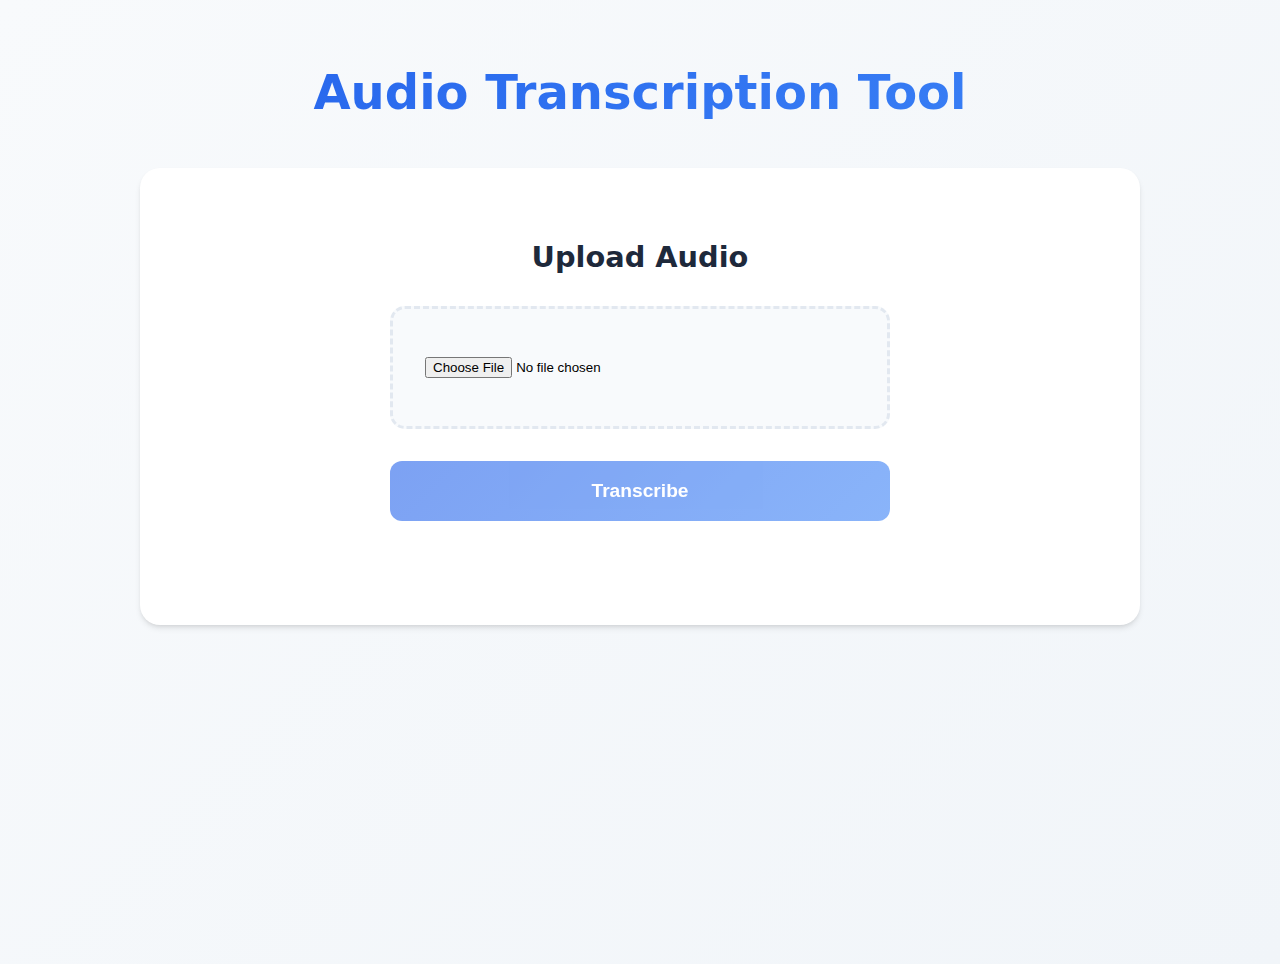
<file: index.html>
<!DOCTYPE html>
<html lang="en">
<head>
    <meta charset="UTF-8">
    <meta name="viewport" content="width=device-width, initial-scale=1.0">
    <title>Audio Transcription Tool</title>
    <link rel="stylesheet" href="./index.css">
</head>
<body>
    <div class="main-container">
        <h1>Audio Transcription Tool</h1>

        <!-- Upload Section -->
        <div class="container upload-section">
            <h2>Upload Audio</h2>
            <div class="upload-wrapper">
                <input type="file" id="audio-upload" accept="audio/*">
                <button id="transcribe-btn" class="primary-btn" disabled>Transcribe</button>
            </div>
            <div id="upload-status" class="status"></div>
        </div>

        <!-- Navigation Buttons (hidden initially) -->
        <div id="nav-buttons" class="container hidden">
            <h2>Available Analysis</h2>
            <div class="button-grid">
                <a href="transcription.html" class="nav-btn">View Transcription</a>
                <a href="speakers-stats.html" class="nav-btn">Speaker Statistics</a>
                <a href="audio-sync.html" class="nav-btn">Audio Playback</a>
                <a href="analysis.html" class="nav-btn">Advanced Analysis</a>
            </div>
        </div>
    </div>

    <script src="./functions/utils.js"></script>
    <script src="./functions/index.js"></script>
</body>
</html>
</file>
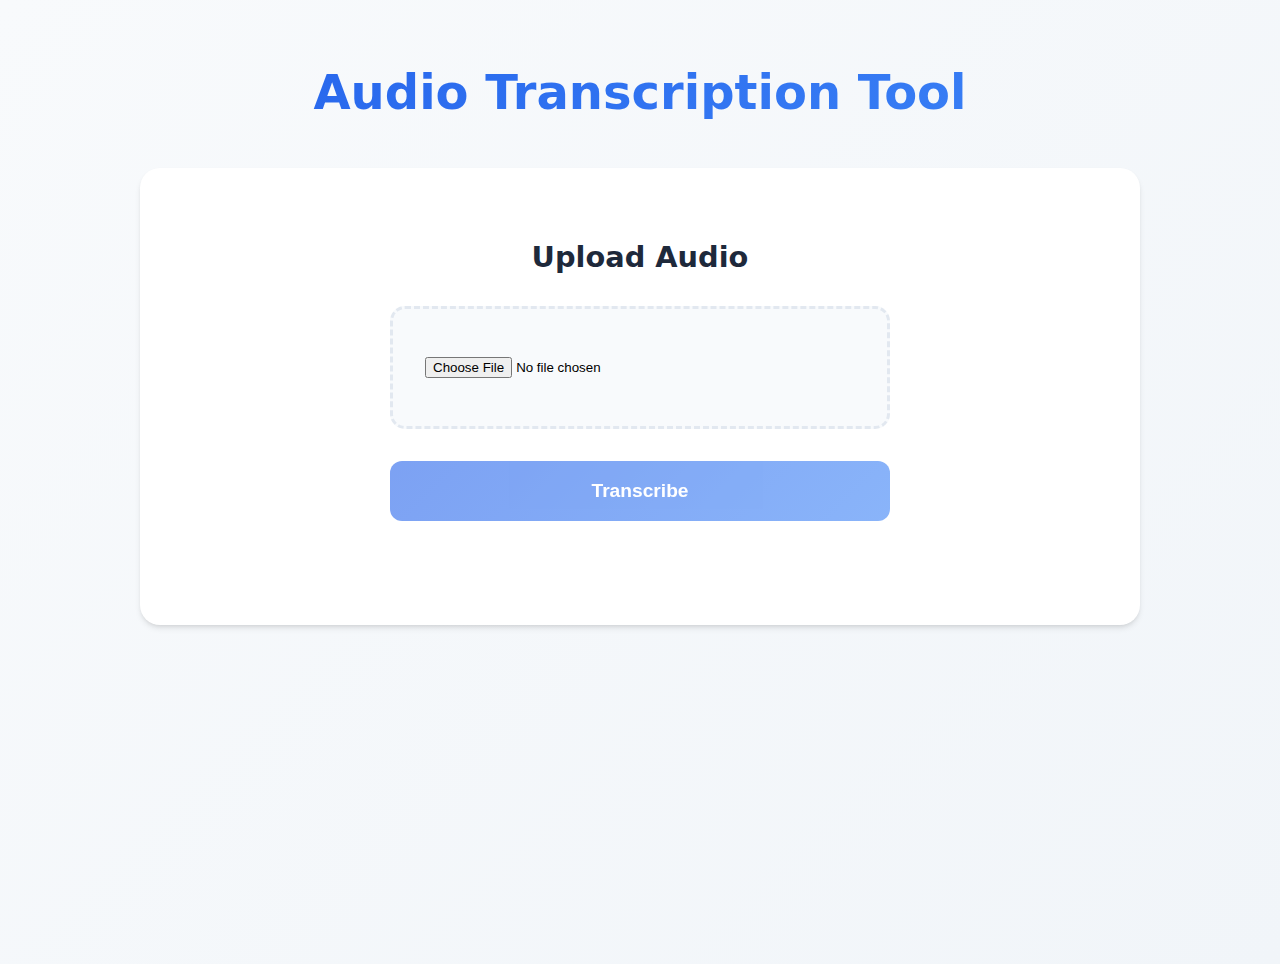
<file: analysis.html>
<!DOCTYPE html>
<html lang="en">
<head>
    <meta charset="UTF-8">
    <meta name="viewport" content="width=device-width, initial-scale=1.0">
    <title>Advanced Analysis</title>
    <link rel="stylesheet" href="./analysis.css">
</head>
<body>
    <div class="main-container">
        <nav class="nav-bar">
            <a href="index.html" class="nav-link">← Back to Upload</a>
        </nav>

        <h1>Advanced Analysis</h1>

        <div class="container analysis-controls">
            <button id="entities-btn" class="analysis-btn">Named Entities</button>
            <button id="sentiment-btn" class="analysis-btn">Sentiment Analysis</button>
            <button id="chapters-btn" class="analysis-btn">Auto Chapters</button>
            <button id="summary-btn" class="analysis-btn">Summary</button>
            <button id="categories-btn" class="analysis-btn">Categories</button>
            <button id="safety-btn" class="analysis-btn">Content Safety</button>
        </div>

        <div class="container">
            <!-- Named Entities Section -->
            <section id="entities-container" class="analysis-section hidden">
                <h2>Named Entities</h2>
                <div class="content"></div>
            </section>

            <!-- Sentiment Analysis Section -->
            <section id="sentiment-container" class="analysis-section hidden">
                <h2>Sentiment Analysis</h2>
                <div class="content"></div>
            </section>

            <!-- Auto Chapters Section -->
            <section id="chapters-container" class="analysis-section hidden">
                <h2>Auto Chapters</h2>
                <div class="content"></div>
            </section>

            <!-- Summary Section -->
            <section id="summary-container" class="analysis-section hidden">
                <h2>Summary</h2>
                <div class="content"></div>
            </section>

            <!-- Categories Section -->
            <section id="categories-container" class="analysis-section hidden">
                <h2>Content Categories</h2>
                <div class="content"></div>
            </section>

            <!-- Content Safety Section -->
            <section id="safety-container" class="analysis-section hidden">
                <h2>Content Safety</h2>
                <div class="content"></div>
            </section>
        </div>

        <!-- Loading Indicator -->
        <div id="loading-indicator" class="loading-overlay hidden">
            <div class="loading-spinner"></div>
            <p>Processing analysis...</p>
        </div>

        <!-- Error Message Container -->
        <div id="error-container" class="error-container hidden"></div>
    </div>

    <!-- Scripts -->
    <script src="./functions/utils.js"></script>
    <script src="./functions/analysis.js"></script>
</body>
</html>
</file>
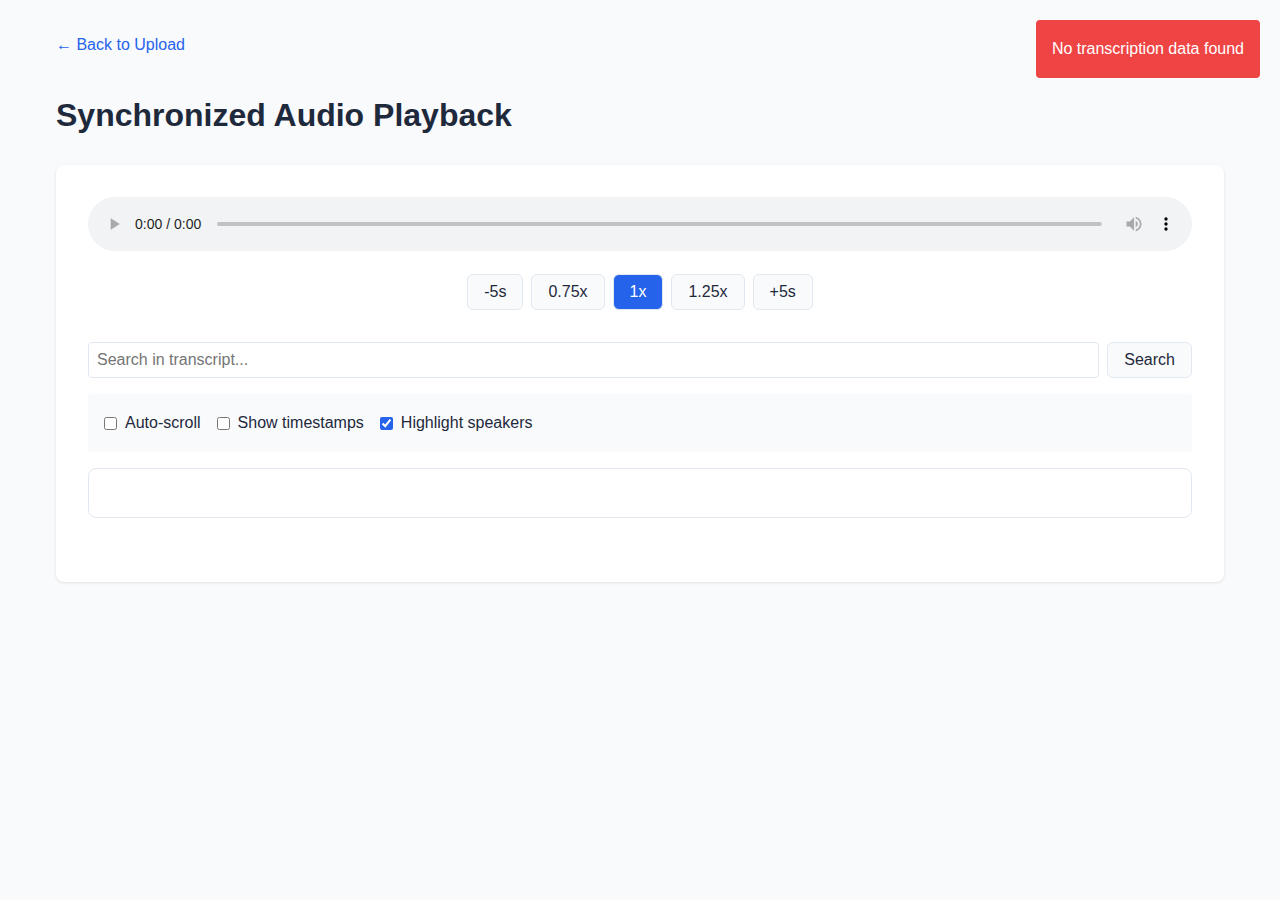
<file: audio-sync.html>
<!DOCTYPE html>
<html lang="en">
<head>
    <meta charset="UTF-8">
    <meta name="viewport" content="width=device-width, initial-scale=1.0">
    <title>Audio Sync Playback</title>
    <link rel="stylesheet" href="./styles.css">
</head>
<body>
    <div class="main-container">
        <nav class="nav-bar">
            <a href="index.html" class="nav-link">← Back to Upload</a>
        </nav>

        <h1>Synchronized Audio Playback</h1>

        <div class="container">
            <div id="audio-container" class="audio-controls">
                <audio id="audio-player" controls>
                    Your browser does not support the audio element.
                </audio>
                
                <div class="playback-controls">
                    <button id="backward-btn" class="control-btn">-5s</button>
                    <button id="slow-btn" class="control-btn">0.75x</button>
                    <button id="normal-btn" class="control-btn active">1x</button>
                    <button id="fast-btn" class="control-btn">1.25x</button>
                    <button id="forward-btn" class="control-btn">+5s</button>
                </div>
            </div>

            <div class="transcript-container">
                <div class="search-bar">
                    <input type="text" id="search-text" placeholder="Search in transcript...">
                    <button id="search-btn" class="control-btn">Search</button>
                </div>

                <div class="transcript-controls">
                    <div class="transcript-control-group">
                        <input type="checkbox" id="auto-scroll" class="transcript-checkbox">
                        <label for="auto-scroll" class="transcript-control-label">Auto-scroll</label>
                    </div>
                    <div class="transcript-control-group">
                        <input type="checkbox" id="show-timestamps" class="transcript-checkbox">
                        <label for="show-timestamps" class="transcript-control-label">Show timestamps</label>
                    </div>
                    <div class="transcript-control-group">
                        <input type="checkbox" id="highlight-speakers" class="transcript-checkbox" checked>
                        <label for="highlight-speakers" class="transcript-control-label">Highlight speakers</label>
                    </div>
                </div>

                <div id="sync-transcript" class="scrollable-transcript"></div>
            </div>
        </div>
    </div>

    <div id="error-container" class="error-container hidden"></div>

    <script src="./functions/utils.js"></script>
    <script src="./functions/audio-sync.js"></script>
</body>
</html>
</file>
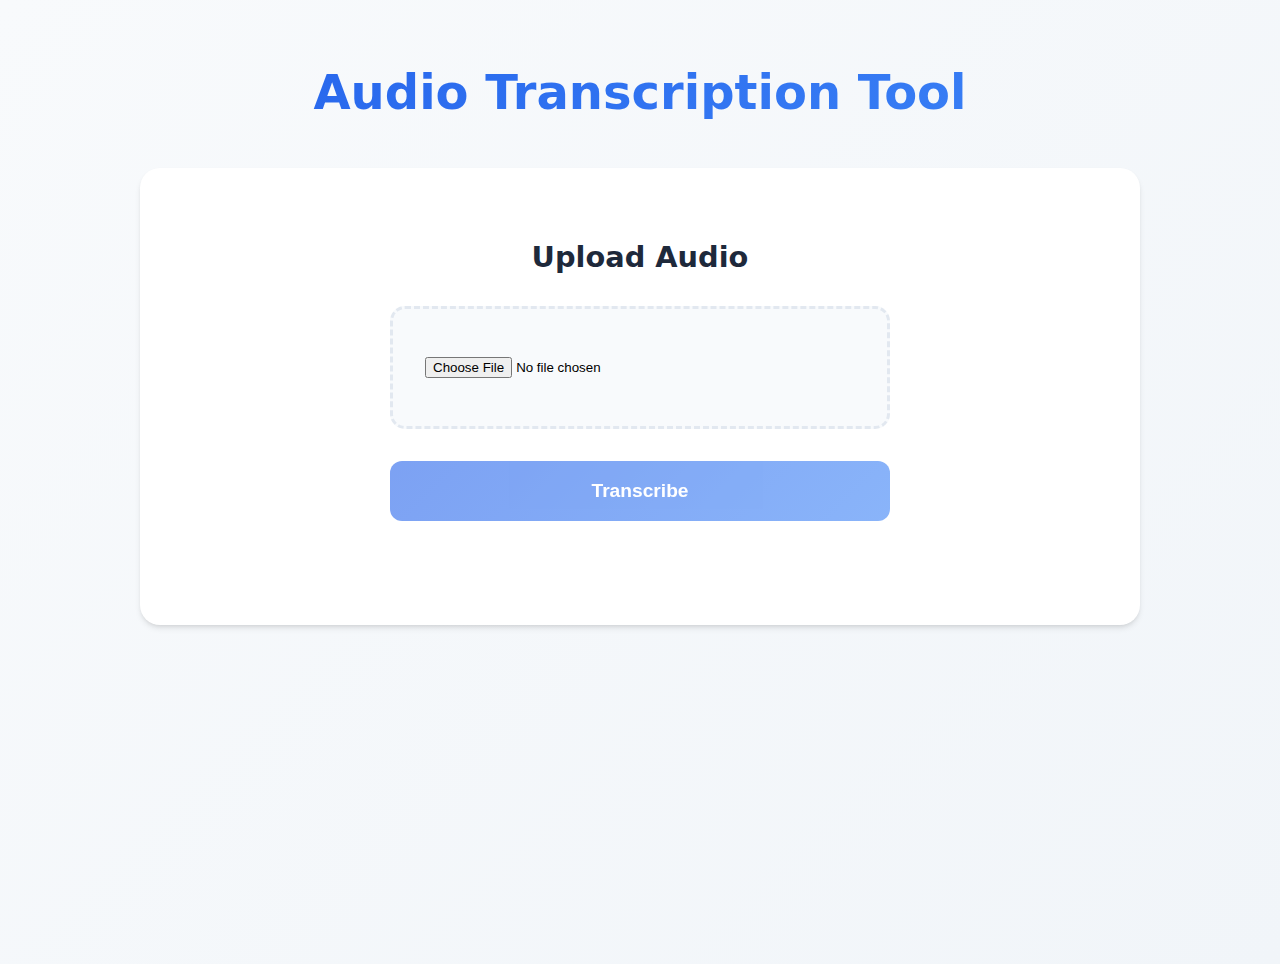
<file: transcription.html>
<!DOCTYPE html>
<html lang="en">
<head>
    <meta charset="UTF-8">
    <meta name="viewport" content="width=device-width, initial-scale=1.0">
    <title>Transcription View</title>
    <link rel="stylesheet" href="./styles.css">
</head>
<body>
    <div class="main-container">
        <nav class="nav-bar">
            <a href="index.html" class="nav-link">← Back to Upload</a>
        </nav>

        <h1>Transcription View</h1>

        <div class="container">
            <div class="controls">
                <button id="copy-btn" class="secondary-btn">Copy to Clipboard</button>
                <button id="download-btn" class="secondary-btn">Download as Text</button>
            </div>

            <div class="transcription-container">
                <div id="transcription-content" class="formatted-text">
                    <!-- Transcription will be inserted here -->
                </div>
            </div>

            <div class="export-options">
                <h3>Export Format</h3>
                <select id="export-format">
                    <option value="plain">Plain Text</option>
                    <option value="srt">SRT Subtitles</option>
                    <option value="word">Word Document</option>
                </select>
                <button id="export-btn" class="primary-btn">Export</button>
            </div>
        </div>
    </div>

    <script src="./functions/utils.js"></script>
    <script src="./functions/transcription.js"></script>
</body>
</html>
</file>
<file: index.css>
/* Landing Page Styles */
:root {
    --primary-gradient: linear-gradient(135deg, #2563eb 0%, #3b82f6 100%);
    --hover-gradient: linear-gradient(135deg, #1d4ed8 0%, #2563eb 100%);
    --background-gradient: linear-gradient(135deg, #f8fafc 0%, #f1f5f9 100%);
    --text-primary: #1e293b;
    --text-secondary: #64748b;
    --white: #ffffff;
    --border: #e2e8f0;
    --shadow: rgba(0, 0, 0, 0.1);
    --accent-shadow: rgba(37, 99, 235, 0.25);
}

body {
    font-family: 'Inter', system-ui, -apple-system, sans-serif;
    background: var(--background-gradient);
    min-height: 100vh;
    margin: 0;
    padding: 0;
}

.main-container {
    max-width: 1000px;
    margin: 4rem auto;
    padding: 0 2rem;
}

/* Typography */
h1 {
    font-size: 3rem;
    font-weight: 800;
    text-align: center;
    margin-bottom: 3rem;
    background: var(--primary-gradient);
    -webkit-background-clip: text;
    background-clip: text;
    -webkit-text-fill-color: transparent;
    animation: fadeInDown 0.8s ease-out;
}

h2 {
    font-size: 1.8rem;
    color: var(--text-primary);
    margin-bottom: 2rem;
    text-align: center;
}

/* Upload Section */
.upload-section {
    background: var(--white);
    border-radius: 20px;
    padding: 3rem;
    box-shadow: 0 4px 6px -1px var(--shadow),
                0 2px 4px -2px var(--shadow);
    transition: transform 0.3s ease, box-shadow 0.3s ease;
    animation: fadeInUp 0.8s ease-out;
}

.upload-section:hover {
    transform: translateY(-4px);
    box-shadow: 0 12px 20px -4px var(--shadow);
}

.upload-wrapper {
    max-width: 500px;
    margin: 0 auto;
    display: flex;
    flex-direction: column;
    gap: 2rem;
}

/* File Input Styling */
input[type="file"] {
    padding: 3rem 2rem;
    border: 3px dashed var(--border);
    border-radius: 15px;
    text-align: center;
    cursor: pointer;
    transition: all 0.3s ease;
    background: #f8fafc;
    width: 100%;
    box-sizing: border-box;
}

input[type="file"]:hover {
    border-color: #3b82f6;
    background: rgba(37, 99, 235, 0.05);
}

/* Button Styles */
.primary-btn {
    background: var(--primary-gradient);
    color: var(--white);
    padding: 1.2rem 2.5rem;
    border: none;
    border-radius: 12px;
    font-size: 1.2rem;
    font-weight: 600;
    cursor: pointer;
    transition: all 0.3s ease;
    width: 100%;
}

.primary-btn:hover:not(:disabled) {
    background: var(--hover-gradient);
    transform: translateY(-2px);
    box-shadow: 0 8px 15px var(--accent-shadow);
}

.primary-btn:disabled {
    opacity: 0.6;
    cursor: not-allowed;
}

/* Navigation Grid */
#nav-buttons {
    margin-top: 3rem;
    background: var(--white);
    border-radius: 20px;
    padding: 3rem;
    box-shadow: 0 4px 6px -1px var(--shadow);
    animation: fadeInUp 1s ease-out;
}

.button-grid {
    display: grid;
    grid-template-columns: repeat(auto-fit, minmax(220px, 1fr));
    gap: 2rem;
    margin-top: 2rem;
}

.nav-btn {
    background: #f8fafc;
    color: var(--text-primary);
    text-decoration: none;
    padding: 1.5rem;
    border-radius: 12px;
    text-align: center;
    font-weight: 600;
    transition: all 0.3s ease;
    border: 2px solid var(--border);
    display: flex;
    align-items: center;
    justify-content: center;
}

.nav-btn:hover {
    background: var(--primary-gradient);
    color: var(--white);
    transform: translateY(-4px);
    box-shadow: 0 8px 15px var(--accent-shadow);
    border-color: transparent;
}

/* Status Messages */
.status {
    margin-top: 1.5rem;
    padding: 1rem;
    border-radius: 10px;
    text-align: center;
    font-weight: 500;
    animation: fadeIn 0.3s ease-out;
}

/* Utility Classes */
.hidden {
    display: none;
}

/* Animations */
@keyframes fadeInDown {
    from {
        opacity: 0;
        transform: translateY(-20px);
    }
    to {
        opacity: 1;
        transform: translateY(0);
    }
}

@keyframes fadeInUp {
    from {
        opacity: 0;
        transform: translateY(20px);
    }
    to {
        opacity: 1;
        transform: translateY(0);
    }
}

@keyframes fadeIn {
    from { opacity: 0; }
    to { opacity: 1; }
}

/* Responsive Design */
@media (max-width: 768px) {
    .main-container {
        margin: 2rem auto;
        padding: 0 1.5rem;
    }

    h1 {
        font-size: 2.2rem;
        margin-bottom: 2rem;
    }

    h2 {
        font-size: 1.5rem;
    }

    .upload-section,
    #nav-buttons {
        padding: 2rem;
    }

    .button-grid {
        grid-template-columns: 1fr;
        gap: 1rem;
    }

    input[type="file"] {
        padding: 2rem 1rem;
    }
}
</file>
<file: analysis.css>
:root {
    --primary: #2563eb;
    --primary-light: #3b82f6;
    --primary-dark: #1d4ed8;
    --background: #f8fafc;
    --white: #ffffff;
    --text: #1e293b;
    --text-light: #64748b;
    --border: #e2e8f0;
    --shadow: rgba(0, 0, 0, 0.1);
    --success: #22c55e;
    --warning: #f59e0b;
    --danger: #ef4444;
}

body {
    font-family: 'Inter', system-ui, -apple-system, sans-serif;
    background: var(--background);
    color: var(--text);
    line-height: 1.6;
    margin: 0;
    min-height: 100vh;
}

.main-container {
    max-width: 1200px;
    margin: 0 auto;
    padding: 2rem;
}

/* Navigation */
.nav-bar {
    margin-bottom: 2rem;
}

.nav-link {
    color: var(--primary);
    text-decoration: none;
    font-weight: 500;
    display: inline-flex;
    align-items: center;
    transition: transform 0.2s ease;
}

.nav-link:hover {
    transform: translateX(-4px);
}

/* Typography */
h1 {
    font-size: 2.5rem;
    color: var(--text);
    margin-bottom: 2rem;
}

h2 {
    font-size: 1.8rem;
    color: var(--text);
    margin-bottom: 1.5rem;
}

/* Analysis Controls */
.analysis-controls {
    display: grid;
    grid-template-columns: repeat(auto-fit, minmax(200px, 1fr));
    gap: 1rem;
    margin-bottom: 2rem;
    background: var(--white);
    padding: 2rem;
    border-radius: 12px;
    box-shadow: 0 2px 4px var(--shadow);
}

.analysis-btn {
    background: var(--white);
    color: var(--text);
    border: 2px solid var(--border);
    padding: 1rem;
    border-radius: 8px;
    font-size: 1rem;
    font-weight: 500;
    cursor: pointer;
    transition: all 0.3s ease;
}

.analysis-btn:hover {
    background: var(--primary);
    color: var(--white);
    border-color: var(--primary);
    transform: translateY(-2px);
    box-shadow: 0 4px 12px rgba(37, 99, 235, 0.2);
}

.analysis-btn.active {
    background: var(--primary);
    color: var(--white);
    border-color: var(--primary);
}

/* Analysis Sections */
.container {
    background: var(--white);
    border-radius: 12px;
    padding: 2rem;
    margin-bottom: 2rem;
    box-shadow: 0 2px 4px var(--shadow);
}

.analysis-section {
    animation: fadeIn 0.3s ease-out;
}

.analysis-section .content {
    background: var(--background);
    padding: 1.5rem;
    border-radius: 8px;
    margin-top: 1rem;
}

/* Loading Overlay */
.loading-overlay {
    position: fixed;
    top: 0;
    left: 0;
    right: 0;
    bottom: 0;
    background: rgba(255, 255, 255, 0.9);
    display: flex;
    flex-direction: column;
    align-items: center;
    justify-content: center;
    z-index: 1000;
}

.loading-spinner {
    width: 50px;
    height: 50px;
    border: 4px solid var(--border);
    border-top-color: var(--primary);
    border-radius: 50%;
    animation: spin 1s linear infinite;
}

.loading-overlay p {
    margin-top: 1rem;
    color: var(--text);
    font-weight: 500;
}

/* Error Container */
.error-container {
    position: fixed;
    top: 20px;
    right: 20px;
    background: var(--danger);
    color: var(--white);
    padding: 1rem 1.5rem;
    border-radius: 8px;
    box-shadow: 0 4px 12px rgba(239, 68, 68, 0.2);
    z-index: 1000;
    animation: slideIn 0.3s ease-out;
}

/* Analysis Content Styling */
.entity-item {
    background: var(--background);
    padding: 0.75rem 1rem;
    border-radius: 6px;
    margin-bottom: 0.5rem;
    display: flex;
    justify-content: space-between;
    align-items: center;
}

.sentiment-score {
    font-size: 1.2rem;
    font-weight: 600;
    padding: 0.5rem 1rem;
    border-radius: 6px;
}

.sentiment-positive { background: rgba(34, 197, 94, 0.1); color: var(--success); }
.sentiment-negative { background: rgba(239, 68, 68, 0.1); color: var(--danger); }
.sentiment-neutral { background: rgba(100, 116, 139, 0.1); color: var(--text-light); }

/* Animations */
@keyframes fadeIn {
    from { opacity: 0; }
    to { opacity: 1; }
}

@keyframes slideIn {
    from { transform: translateX(100%); }
    to { transform: translateX(0); }
}

@keyframes spin {
    to { transform: rotate(360deg); }
}

/* Utility Classes */
.hidden {
    display: none !important;
}

/* Responsive Design */
@media (max-width: 768px) {
    .main-container {
        padding: 1rem;
    }

    h1 {
        font-size: 2rem;
    }

    .analysis-controls {
        grid-template-columns: 1fr;
        padding: 1rem;
    }

    .container {
        padding: 1rem;
    }

    .analysis-btn {
        padding: 0.75rem;
    }
}
</file>
<file: styles.css>
/* Base Styles */
:root {
    --primary-color: #2563eb;
    --primary-hover: #1d4ed8;
    --secondary-color: #64748b;
    --background-color: #f8fafc;
    --container-bg: #ffffff;
    --text-color: #1e293b;
    --border-color: #e2e8f0;
    --shadow-color: rgba(0, 0, 0, 0.1);
    --success-color: #22c55e;
    --error-color: #ef4444;
    --highlight-color: #ffeb3b;
    --active-word-color: #fef08a;
    --hover-color: rgba(37, 99, 235, 0.1);
}

/* Reset and Base Styles */
* {
    margin: 0;
    padding: 0;
    box-sizing: border-box;
}

body {
    font-family: 'Inter', -apple-system, BlinkMacSystemFont, sans-serif;
    background-color: var(--background-color);
    color: var(--text-color);
    line-height: 1.6;
}

/* Layout */
.main-container {
    max-width: 1200px;
    margin: 2rem auto;
    padding: 0 1rem;
}

.container {
    background-color: var(--container-bg);
    border-radius: 8px;
    padding: 2rem;
    margin: 1rem 0;
    box-shadow: 0 1px 3px var(--shadow-color);
}

/* Typography */
h1, h2, h3 {
    color: var(--text-color);
    margin-bottom: 1.5rem;
}

h1 { font-size: 2rem; }
h2 { font-size: 1.5rem; }
h3 { font-size: 1.25rem; }

/* Navigation */
.nav-bar {
    margin-bottom: 2rem;
}

.nav-link {
    color: var(--primary-color);
    text-decoration: none;
    font-weight: 500;
}

/* Audio Controls */
.audio-controls {
    margin-bottom: 2rem;
}

audio {
    width: 100%;
    margin-bottom: 1rem;
}

.playback-controls {
    display: flex;
    gap: 0.5rem;
    margin-bottom: 1rem;
    flex-wrap: wrap;
    justify-content: center;
}

/* Buttons */
.primary-btn, .secondary-btn, .control-btn {
    padding: 0.5rem 1rem;
    border-radius: 6px;
    border: none;
    cursor: pointer;
    font-size: 1rem;
    transition: all 0.2s ease;
}

.primary-btn {
    background-color: var(--primary-color);
    color: white;
}

.secondary-btn {
    background-color: var(--background-color);
    color: var(--text-color);
    border: 1px solid var(--border-color);
}

.control-btn {
    background-color: var(--background-color);
    color: var(--text-color);
    border: 1px solid var(--border-color);
}

.control-btn:hover, .secondary-btn:hover {
    background-color: var(--border-color);
}

.primary-btn:hover {
    background-color: var(--primary-hover);
}

.control-btn.active {
    background-color: var(--primary-color);
    color: white;
}

/* Transcript Styles */
.transcript-container {
    margin: 2rem 0;
}

.search-bar {
    display: flex;
    gap: 0.5rem;
    margin-bottom: 1rem;
}

.search-bar input {
    flex: 1;
    padding: 0.75rem;
    border: 1px solid var(--border-color);
    border-radius: 6px;
    font-size: 1rem;
}

.scrollable-transcript {
    max-height: 400px;
    overflow-y: auto;
    padding: 1.5rem;
    border: 1px solid var(--border-color);
    border-radius: 8px;
    margin: 1rem 0;
    line-height: 1.8;
    position: relative;
    background-color: var(--container-bg);
}

/* Word Styles */
.word {
    cursor: pointer;
    padding: 2px 4px;
    border-radius: 3px;
    display: inline-block;
    position: relative;
    transition: all 0.2s ease;
    user-select: none;
    margin: 0 2px;
    position: relative;
    margin-top: 0;
    transition: margin-top 0.3s ease;
}

.word:hover {
    background-color: var(--hover-color);
    color: var(--primary-color);
}

.word.active {
    background-color: var(--active-word-color);
    color: #854d0e;
    border-radius: 4px;
    box-shadow: 0 0 0 2px rgba(133, 77, 14, 0.2);
}

.word[data-time]::before {
    content: attr(data-time);
    display: none;
    position: absolute;
    top: -18px;
    left: 0;
    font-size: 0.75rem;
    color: var(--secondary-color);
    background-color: var(--background-color);
    padding: 1px 3px;
    border-radius: 2px;
    font-family: monospace;
    white-space: nowrap;
}

/* Show timestamps when the class is applied */
.show-timestamps .word {
    margin-top: 18px;
}

.show-timestamps .word[data-time]::before {
    display: block;
}

/* Add spacing between paragraphs when timestamps are shown */
.show-timestamps .speaker-label {
    margin-top: 2rem;
}

/* Speaker Labels */
.speaker-label {
    color: var(--secondary-color);
    font-weight: 600;
    margin-top: 1rem;
    margin-bottom: 0.5rem;
    padding: 0.25rem 0.5rem;
    border-radius: 4px;
}

/* Speaker Highlighting */
.highlight-speakers .speaker-label {
    background-color: #f0f9ff;
    padding: 0.5rem;
    border-radius: 4px;
    margin: 1rem 0;
    box-shadow: 0 1px 2px rgba(0, 0, 0, 0.05);
}

/* Search Highlighting */
.word.highlighted {
    background-color: var(--highlight-color);
    border-radius: 3px;
    padding: 2px 4px;
}

/* Search Bar */
.search-bar {
    display: flex;
    gap: 0.5rem;
    margin-bottom: 1rem;
}

.search-bar input {
    flex: 1;
    padding: 0.5rem;
    border: 1px solid var(--border-color);
    border-radius: 4px;
    font-size: 1rem;
}

.search-bar input:focus {
    outline: none;
    border-color: var(--primary-color);
    box-shadow: 0 0 0 2px rgba(37, 99, 235, 0.1);
}

/* Transcript Controls */
.transcript-controls {
    display: flex;
    gap: 1rem;
    margin: 1rem 0;
    padding: 1rem;
    background-color: var(--background-color);
    border-radius: 4px;
}

.transcript-control-group {
    display: flex;
    align-items: center;
    gap: 0.5rem;
}

.transcript-checkbox {
    accent-color: var(--primary-color);
}

/* Analysis Sections */
.analysis-section {
    margin-bottom: 2rem;
    padding-bottom: 2rem;
    border-bottom: 1px solid var(--border-color);
}

.analysis-controls {
    display: grid;
    grid-template-columns: repeat(auto-fit, minmax(200px, 1fr));
    gap: 1rem;
    margin-bottom: 2rem;
}

/* Loading States */
.loading-overlay {
    position: fixed;
    inset: 0;
    background-color: rgba(0, 0, 0, 0.5);
    display: flex;
    flex-direction: column;
    align-items: center;
    justify-content: center;
    z-index: 1000;
}

.loading-spinner {
    width: 50px;
    height: 50px;
    border: 4px solid var(--container-bg);
    border-top-color: var(--primary-color);
    border-radius: 50%;
    animation: spin 1s linear infinite;
}

@keyframes spin {
    to { transform: rotate(360deg); }
}

/* Error Container */
.error-container {
    position: fixed;
    top: 20px;
    right: 20px;
    padding: 1rem;
    background-color: var(--error-color);
    color: white;
    border-radius: 4px;
    z-index: 1000;
    animation: slideIn 0.3s ease;
}

@keyframes slideIn {
    from { transform: translateX(100%); }
    to { transform: translateX(0); }
}

/* Utility Classes */
.hidden {
    display: none !important;
}

/* Responsive Design */
@media (max-width: 768px) {
    .main-container {
        margin: 1rem;
    }

    .container {
        padding: 1rem;
    }

    .playback-controls {
        flex-direction: column;
    }

    .search-bar {
        flex-direction: column;
    }

    .transcript-controls {
        flex-direction: column;
    }

    .analysis-controls {
        grid-template-columns: 1fr;
    }
}
</file>
